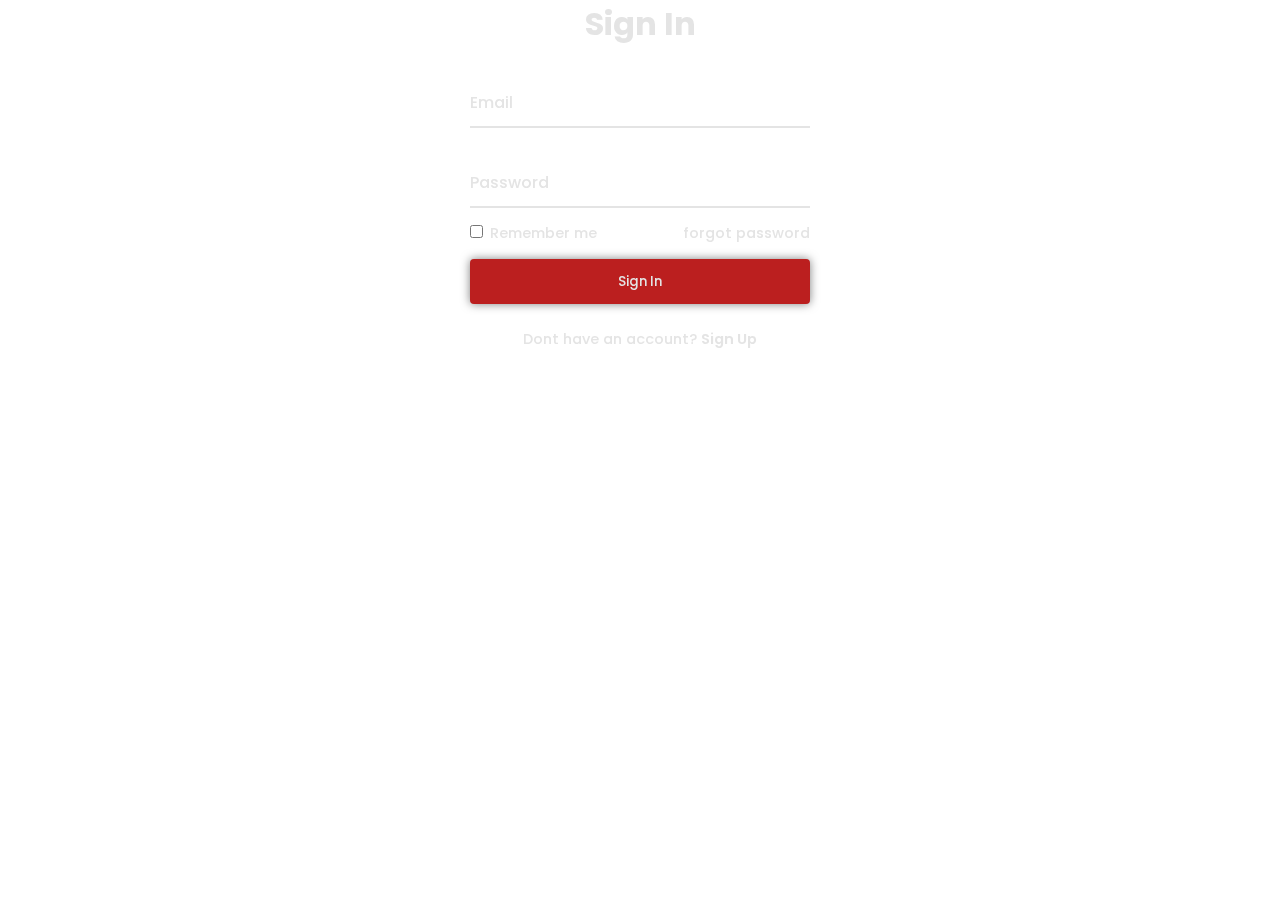
<file: project/index.html>
<!DOCTYPE html>
<html lang="en">
<head>
  <meta charset="UTF-8">
  <meta name="viewport" content="width=device-width, initial-scale=1.0">
  <title>login-register</title>
  <link rel="stylesheet" href="style.css">
</head>
<body>
  <div class="logreg-box">
    <div class="form-box login">

      <form action="#">
        <h2>Sign In</h2>

        <div class="input-box">
          <span class="icon">
            <i class='fa fa-envelope'></i>
          </span>
          <input type="email" required>
          <label>Email</label>
        </div>

        <div class="input-box">
          <span class="icon"><i class='fa fa-lock'></i></span>
          <input type="Password" required>
          <label>Password</label>
        </div>

        <div class="remember-forgot">
          <label><input type="checkbox"> Remember me 
          
        </label>
        <a href="">forgot password</a>

        </div>

        <button type="submit"
        class="btn">Sign In</button>

        <div class="login-register">
          <p>Dont have an account? <a 
            href="#"
            class="register-link">Sign Up
          </a></p>
        </div>
      </form>
    </div>
  </div>

</body>
</html>
</file>
<file: project/style.css>
@import url('https://fonts.googleapis.com/css2?family=Poppins');

*{
    font-family: 'Poppins',sans-serif;
    margin: 0;
    padding: 0;
    box-sizing: border-box;
}
body{
    justify-content: center;
    align-items: center;
    display: flex;
    margin: 0;
    padding: 0;
}
.container{
    position: absolute;
    top: 50%;
    left: 50%;
    transform: translate(-50%, -50%);
    width: 75%;
    height: 550px;
    background: url('mountains\ sunset.jpg')no-repeat;
    background-size: cover;
    background-position: center;
    border-radius: 10px;
    margin-top: 20px;
}
.container .content{
    position: absolute;
    top: 0;
    left:0;
    width: 58%;
    height: 100%;
    background: rgba(255, 255, 255, 0);
    padding: 80px;
    color: #e4e4e4;
    display: flex;
    justify-content: space-between;
    flex-direction: column;
}
.content .logo{
    font-size: 30px;
}
.text-sci h2{
    font-size: 40px;
    line-height: 1;
}
.text-sci p{
    font-size: 16px;
    margin: 20px 0;
}
.social-icons a i{
    font-size: 22px;
    color: #e4e4e4;
}
.content h2 span{
    font-size: 25px;
}

.logreg-box .form-box{
    display: flex;
    justify-content: center;
    align-items: center;
    background: transparent;
    width: 100%;
    height: 100%;
    backdrop-filter: blur(2px);
    border-top-right-radius: 10px;
    border-bottom-right-radius: 10px;
    color: #e4e4e4;
    margin-right: 20px;
}
.form-box h2{
    font-size: 32px;
    text-align: center;
}

.form-box .input-box{
    position: relative;
    width: 340px;
    height: 50px;
    border-bottom: 2px solid #e4e4e4;
    margin: 30px 0;
}
.input-box input{
    width: 100%;
    height: 100%;
    background: transparent;
    border: none;
    outline: none;
    font-size: 16px;
    color: #e4e4e4;
    font-weight: 500;
}
.input-box label{
    position: absolute;
    top: 50%;
    left: 0;
    transform: translateY(-50%);
    font-size: 16px;
    font-weight: 500;
    pointer-events: none;
    transition: .5s ease ;
}

.input-box .icon{
    position: absolute;
    right: 0;
    top: 13px;
    font-size: 19px;
}
.input-box input:focus~label,
.input-box input:valid~label{
    top: -5px;
}
.remember-forgot{
    font-size: 14.5px;
    font-weight: 500;
    margin: -15px 0 15px;
    display: flex;
    justify-content: space-between;
}

.remember-forgot label input{
    accent-color: #e4e4e4;
    margin-right: 3px;
}
.remember-forgot a{
    color: #e4e4e4;
    text-decoration: none;
}
.remember-forgot a:hover{
    text-decoration: underline;
}
.btn{
    width: 100%;
    height: 45px;
    background: rgb(187, 31, 31) ;
    border: none;
    outline: none;
    border-radius: 4px;
    cursor: pointer;
    color: #e4e4e4;
    font-weight: 500;
    box-shadow: 0 0 10px rgba(0, 0 ,0, .5);
}

.form-box .login-register{
    font-size: 14.5px;
    font-weight: 500;
    text-align: center;
    margin-top: 25px;
}

.login-register p a{
    color: #e4e4e4;
    font-weight: 600;
    text-decoration: none;
}
.login-register p a:hover{
    text-decoration: underline;
}
</file>
